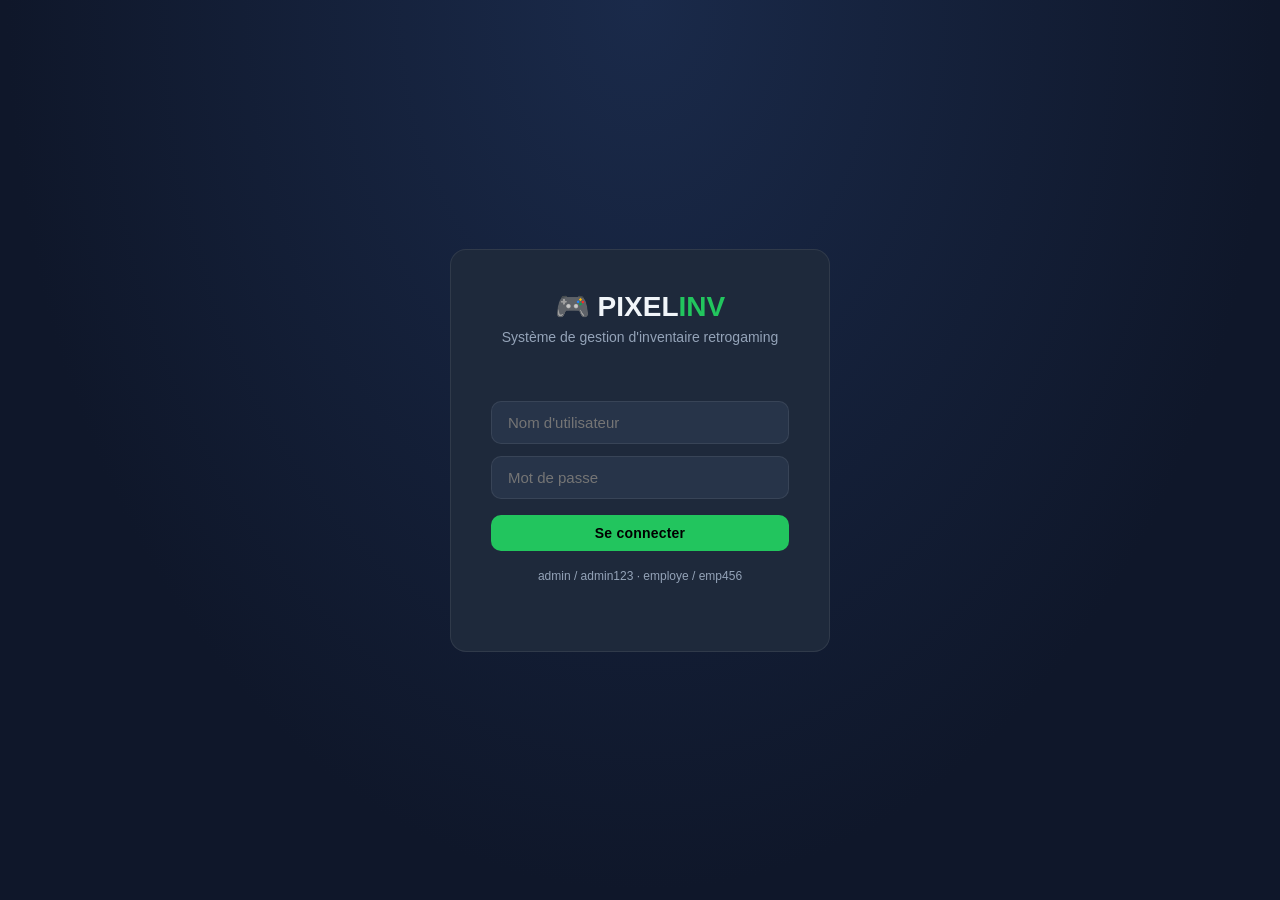
<file: index.html>
<!DOCTYPE html>
<html lang="fr">
<head>
<meta charset="UTF-8">
<meta name="viewport" content="width=device-width, initial-scale=1.0">
<title>Pixel Inventory Pro</title>
<style>
  :root {
    --bg: #0f172a; --surface: #1e293b; --surface2: #273449;
    --accent: #22c55e; --accent2: #3b82f6; --danger: #ef4444;
    --warn: #f59e0b; --text: #f1f5f9; --muted: #94a3b8;
    --border: rgba(255,255,255,0.08); --radius: 10px;
  }
  * { box-sizing: border-box; margin: 0; padding: 0; }
  body { font-family: 'Segoe UI', sans-serif; background: var(--bg); color: var(--text); min-height: 100vh; }
  .hidden { display: none !important; }

  /* ===== LOGIN ===== */
  #login-screen {
    min-height: 100vh; display: flex; align-items: center; justify-content: center;
    background: radial-gradient(ellipse at 50% 0%, #1a2a4a 0%, var(--bg) 70%);
  }
  .login-box {
    background: var(--surface); border: 1px solid var(--border);
    border-radius: 16px; padding: 40px; width: 380px; text-align: center;
  }
  .login-box h1 { font-size: 28px; margin-bottom: 6px; }
  .login-box p { color: var(--muted); font-size: 14px; margin-bottom: 28px; }
  .login-box input {
    width: 100%; padding: 12px 16px; border-radius: var(--radius);
    background: var(--surface2); border: 1px solid var(--border);
    color: var(--text); font-size: 15px; margin-bottom: 12px; outline: none;
    transition: border-color 0.2s;
  }
  .login-box input:focus { border-color: var(--accent2); }
  .login-error { color: var(--danger); font-size: 13px; margin-bottom: 10px; min-height: 18px; }

  /* ===== HEADER ===== */
  header {
    background: var(--surface); border-bottom: 1px solid var(--border);
    padding: 0 24px; position: sticky; top: 0; z-index: 100;
    display: flex; align-items: center; justify-content: space-between; height: 60px;
  }
  .logo { font-size: 20px; font-weight: 700; letter-spacing: -0.5px; }
  .logo span { color: var(--accent); }
  nav { display: flex; gap: 4px; }
  nav a {
    padding: 8px 14px; border-radius: 8px; font-size: 14px; font-weight: 500;
    color: var(--muted); text-decoration: none; cursor: pointer; transition: all 0.15s;
    border: none; background: none;
  }
  nav a:hover, nav a.active { color: var(--text); background: var(--surface2); }
  nav a.admin-link { color: var(--danger); }
  .header-right { display: flex; align-items: center; gap: 12px; }
  .user-chip {
    background: var(--surface2); border: 1px solid var(--border);
    border-radius: 20px; padding: 6px 14px; font-size: 13px; display: flex; align-items: center; gap: 8px;
  }
  .user-dot { width: 8px; height: 8px; border-radius: 50%; background: var(--accent); }

  /* ===== MAIN LAYOUT ===== */
  main { max-width: 1200px; margin: 0 auto; padding: 28px 24px; }
  section { display: none; }
  section.active { display: block; }

  /* ===== BUTTONS ===== */
  .btn {
    padding: 10px 20px; border-radius: var(--radius); font-size: 14px; font-weight: 600;
    cursor: pointer; border: none; transition: all 0.15s; letter-spacing: 0.2px;
  }
  .btn-primary { background: var(--accent); color: #000; }
  .btn-primary:hover { filter: brightness(1.1); }
  .btn-danger { background: var(--danger); color: #fff; }
  .btn-danger:hover { filter: brightness(1.1); }
  .btn-outline {
    background: transparent; color: var(--muted); border: 1px solid var(--border);
  }
  .btn-outline:hover { color: var(--text); border-color: var(--muted); }
  .btn-sm { padding: 6px 12px; font-size: 12px; }

  /* ===== CARDS / PANELS ===== */
  .panel {
    background: var(--surface); border: 1px solid var(--border);
    border-radius: 14px; padding: 24px; margin-bottom: 20px;
  }
  .panel h2 { font-size: 18px; font-weight: 600; margin-bottom: 20px; }

  /* ===== DASHBOARD ===== */
  .stats-grid { display: grid; grid-template-columns: repeat(auto-fit, minmax(180px, 1fr)); gap: 16px; margin-bottom: 24px; }
  .stat-card {
    background: var(--surface2); border-radius: 12px; padding: 20px;
    border: 1px solid var(--border); position: relative; overflow: hidden;
  }
  .stat-card::before {
    content: ''; position: absolute; top: 0; left: 0; right: 0; height: 3px;
  }
  .stat-card.green::before { background: var(--accent); }
  .stat-card.blue::before { background: var(--accent2); }
  .stat-card.amber::before { background: var(--warn); }
  .stat-card.red::before { background: var(--danger); }
  .stat-label { font-size: 12px; color: var(--muted); text-transform: uppercase; letter-spacing: 0.8px; margin-bottom: 8px; }
  .stat-value { font-size: 28px; font-weight: 700; }
  .stat-sub { font-size: 12px; color: var(--muted); margin-top: 4px; }

  /* ===== CONTROLS ===== */
  .controls-row { display: flex; gap: 12px; margin-bottom: 20px; flex-wrap: wrap; }
  .search-wrap { position: relative; flex: 1; min-width: 200px; }
  .search-wrap input {
    width: 100%; padding: 10px 16px 10px 40px;
    background: var(--surface); border: 1px solid var(--border);
    border-radius: var(--radius); color: var(--text); font-size: 14px; outline: none;
    transition: border-color 0.2s;
  }
  .search-wrap input:focus { border-color: var(--accent2); }
  .search-icon { position: absolute; left: 12px; top: 50%; transform: translateY(-50%); color: var(--muted); pointer-events: none; }
  select.filter-sel {
    padding: 10px 14px; background: var(--surface); border: 1px solid var(--border);
    border-radius: var(--radius); color: var(--text); font-size: 14px; cursor: pointer; outline: none;
  }

  /* ===== PRODUCT CARDS ===== */
  #product-container { display: grid; grid-template-columns: repeat(auto-fill, minmax(300px, 1fr)); gap: 16px; }
  .product-card {
    background: var(--surface); border: 1px solid var(--border);
    border-radius: 14px; overflow: hidden; transition: transform 0.15s, box-shadow 0.15s;
    display: flex; flex-direction: column;
  }
  .product-card:hover { transform: translateY(-2px); box-shadow: 0 8px 32px rgba(0,0,0,0.3); }
  .product-img {
    height: 140px; background: var(--surface2);
    display: flex; align-items: center; justify-content: center;
    font-size: 48px; position: relative;
  }
  .product-img img { width: 100%; height: 100%; object-fit: cover; }
  .badge-type {
    position: absolute; top: 10px; left: 10px;
    font-size: 11px; font-weight: 700; padding: 3px 10px; border-radius: 20px; text-transform: uppercase;
  }
  .badge-jeu { background: rgba(34,197,94,0.2); color: var(--accent); border: 1px solid rgba(34,197,94,0.3); }
  .badge-console { background: rgba(59,130,246,0.2); color: var(--accent2); border: 1px solid rgba(59,130,246,0.3); }
  .badge-accessoire { background: rgba(245,158,11,0.2); color: var(--warn); border: 1px solid rgba(245,158,11,0.3); }
  .badge-etat {
    position: absolute; top: 10px; right: 10px;
    font-size: 10px; font-weight: 600; padding: 2px 8px; border-radius: 20px;
  }
  .badge-neuf { background: rgba(34,197,94,0.15); color: #86efac; }
  .badge-occasion { background: rgba(245,158,11,0.15); color: #fcd34d; }
  .product-body { padding: 16px; flex: 1; }
  .product-name { font-size: 16px; font-weight: 600; margin-bottom: 4px; }
  .product-meta { font-size: 12px; color: var(--muted); margin-bottom: 12px; }
  .product-footer { display: flex; justify-content: space-between; align-items: center; padding: 12px 16px; border-top: 1px solid var(--border); gap: 8px; }
  .product-price { font-size: 20px; font-weight: 700; color: var(--accent); }
  .stock-info { display: flex; align-items: center; gap: 6px; font-size: 13px; }
  .stock-dot { width: 8px; height: 8px; border-radius: 50%; }
  .stock-ok { background: var(--accent); }
  .stock-low { background: var(--warn); }
  .stock-out { background: var(--danger); }
  .product-actions { display: flex; gap: 6px; }

  /* Stock inline edit */
  .qty-ctrl { display: flex; align-items: center; gap: 4px; }
  .qty-btn { width: 24px; height: 24px; border-radius: 6px; border: 1px solid var(--border); background: var(--surface2); color: var(--text); cursor: pointer; font-size: 16px; display: flex; align-items: center; justify-content: center; transition: all 0.1s; }
  .qty-btn:hover { background: var(--surface); border-color: var(--muted); }
  .qty-val { font-size: 14px; font-weight: 600; min-width: 28px; text-align: center; }

  /* Empty state */
  .empty-state { text-align: center; padding: 60px 20px; color: var(--muted); }
  .empty-state .icon { font-size: 56px; margin-bottom: 16px; }
  .empty-state p { font-size: 15px; }

  /* ===== FORM ===== */
  .form-grid { display: grid; grid-template-columns: 1fr 1fr; gap: 16px; }
  .form-group { display: flex; flex-direction: column; gap: 6px; }
  .form-group.full { grid-column: 1 / -1; }
  label { font-size: 13px; color: var(--muted); font-weight: 500; }
  .form-input {
    padding: 10px 14px; background: var(--surface2); border: 1px solid var(--border);
    border-radius: var(--radius); color: var(--text); font-size: 14px; outline: none; transition: border-color 0.2s;
  }
  .form-input:focus { border-color: var(--accent2); }
  select.form-input { cursor: pointer; }
  .ai-badge {
    display: inline-block; font-size: 10px; font-weight: 700; padding: 2px 8px;
    border-radius: 20px; background: rgba(59,130,246,0.2); color: var(--accent2); margin-left: 6px; vertical-align: middle;
  }
  .dynamic-fields { grid-column: 1 / -1; display: grid; grid-template-columns: 1fr 1fr; gap: 16px; }

  /* ===== ADMIN ===== */
  .admin-grid { display: grid; grid-template-columns: 1fr 1fr; gap: 24px; }
  .user-list-item {
    display: flex; align-items: center; justify-content: space-between;
    padding: 10px 14px; border-radius: var(--radius); background: var(--surface2);
    margin-bottom: 8px; border: 1px solid var(--border);
  }
  .user-role-chip {
    font-size: 11px; padding: 2px 10px; border-radius: 20px; font-weight: 600;
  }
  .role-admin { background: rgba(239,68,68,0.2); color: #fca5a5; }
  .role-employe { background: rgba(59,130,246,0.2); color: #93c5fd; }
  .audit-log {
    background: #060a13; border-radius: var(--radius); padding: 14px;
    font-family: monospace; font-size: 12px; color: #64748b;
    max-height: 220px; overflow-y: auto; border: 1px solid var(--border);
  }
  .audit-log .log-line { margin-bottom: 4px; }
  .audit-log .log-add { color: #4ade80; }
  .audit-log .log-del { color: #f87171; }
  .audit-log .log-edit { color: #60a5fa; }
  .audit-log .log-login { color: #a78bfa; }

  /* ===== MODAL ===== */
  .modal-overlay {
    position: fixed; inset: 0; background: rgba(0,0,0,0.7);
    display: flex; align-items: center; justify-content: center; z-index: 1000;
  }
  .modal {
    background: var(--surface); border: 1px solid var(--border);
    border-radius: 16px; padding: 28px; width: 480px; max-width: 95vw;
  }
  .modal h3 { margin-bottom: 20px; font-size: 18px; }

  /* ===== TOAST ===== */
  #toast-container { position: fixed; bottom: 24px; right: 24px; z-index: 9999; display: flex; flex-direction: column; gap: 10px; }
  .toast {
    padding: 12px 20px; border-radius: var(--radius); font-size: 14px; font-weight: 500;
    box-shadow: 0 4px 20px rgba(0,0,0,0.4); animation: slideIn 0.25s ease;
    min-width: 240px;
  }
  .toast-success { background: #166534; color: #bbf7d0; border: 1px solid #166534; }
  .toast-error { background: #7f1d1d; color: #fecaca; border: 1px solid #991b1b; }
  .toast-info { background: #1e3a5f; color: #bfdbfe; border: 1px solid #1d4ed8; }
  @keyframes slideIn { from { transform: translateX(120%); opacity: 0; } to { transform: translateX(0); opacity: 1; } }

  /* ===== MISC ===== */
  .currency-symbol { display: none; }
  .section-header { display: flex; align-items: center; justify-content: space-between; margin-bottom: 20px; }
  .section-header h2 { margin: 0; font-size: 18px; font-weight: 600; }
  .results-count { font-size: 13px; color: var(--muted); }
  @media (max-width: 640px) {
    .form-grid, .dynamic-fields, .admin-grid { grid-template-columns: 1fr; }
    header { padding: 0 14px; }
    .logo-text { display: none; }
    nav a { padding: 8px 10px; font-size: 13px; }
  }
</style>
</head>
<body>

<!-- ===== LOGIN ===== -->
<div id="login-screen">
  <div class="login-box">
    <h1>🎮 PIXEL<span style="color:var(--accent)">INV</span></h1>
    <p>Système de gestion d'inventaire retrogaming</p>
    <div class="login-error" id="login-error"></div>
    <input type="text" id="login-user" placeholder="Nom d'utilisateur" autocomplete="off">
    <input type="password" id="login-pass" placeholder="Mot de passe">
    <button class="btn btn-primary" style="width:100%; margin-top:4px;" onclick="doLogin()">Se connecter</button>
    <p style="font-size:12px; color:var(--muted); margin-top:18px;">admin / admin123 · employe / emp456</p>
  </div>
</div>

<!-- ===== APP ===== -->
<div id="app-screen" class="hidden">
  <header>
    <div class="logo">🎮 PIXEL<span>INV</span></div>
    <nav id="main-nav">
      <a onclick="showSection('dashboard')" class="active" data-section="dashboard">Dashboard</a>
      <a onclick="showSection('inventory')" data-section="inventory">Inventaire</a>
      <a onclick="showSection('add-product')" data-section="add-product">+ Produit</a>
      <a onclick="showSection('admin')" data-section="admin" class="admin-link hidden" id="nav-admin">Admin</a>
    </nav>
    <div class="header-right">
      <select id="currency-sel" onchange="setCurrency(this.value)" style="background:var(--surface2);border:1px solid var(--border);color:var(--text);padding:6px 10px;border-radius:8px;font-size:13px;cursor:pointer;outline:none;">
        <option value="EUR">€ EUR</option>
        <option value="USD">$ USD</option>
        <option value="FCFA">F CFA</option>
      </select>
      <div class="user-chip">
        <span class="user-dot"></span>
        <span id="user-display">—</span>
      </div>
      <button class="btn btn-outline btn-sm" onclick="doLogout()">Déconnexion</button>
    </div>
  </header>

  <main>
    <!-- ===== DASHBOARD ===== -->
    <section id="sec-dashboard" class="active">
      <div class="stats-grid">
        <div class="stat-card green">
          <div class="stat-label">Total produits</div>
          <div class="stat-value" id="s-total">0</div>
          <div class="stat-sub" id="s-sub">référence(s)</div>
        </div>
        <div class="stat-card blue">
          <div class="stat-label">Valeur marchande</div>
          <div class="stat-value" id="s-value">0</div>
          <div class="stat-sub" id="s-currency-label">EUR</div>
        </div>
        <div class="stat-card amber">
          <div class="stat-label">Stock faible (&lt;3)</div>
          <div class="stat-value" id="s-low">0</div>
          <div class="stat-sub">article(s) à réapprovisionner</div>
        </div>
        <div class="stat-card red">
          <div class="stat-label">Ruptures</div>
          <div class="stat-value" id="s-out">0</div>
          <div class="stat-sub">article(s) épuisé(s)</div>
        </div>
      </div>
      <div class="panel" style="display:grid;grid-template-columns:repeat(3,1fr);gap:16px;">
        <div>
          <div class="stat-label" style="margin-bottom:10px;">Jeux vidéo</div>
          <div id="d-jeux" style="font-size:22px;font-weight:700;color:var(--accent);">0</div>
        </div>
        <div>
          <div class="stat-label" style="margin-bottom:10px;">Consoles</div>
          <div id="d-consoles" style="font-size:22px;font-weight:700;color:var(--accent2);">0</div>
        </div>
        <div>
          <div class="stat-label" style="margin-bottom:10px;">Accessoires</div>
          <div id="d-acc" style="font-size:22px;font-weight:700;color:var(--warn);">0</div>
        </div>
      </div>
      <div class="panel">
        <div class="section-header">
          <h2>Alertes stock</h2>
        </div>
        <div id="alerts-container"></div>
      </div>
    </section>

    <!-- ===== INVENTORY ===== -->
    <section id="sec-inventory">
      <div class="controls-row">
        <div class="search-wrap">
          <span class="search-icon">🔍</span>
          <input type="text" id="search-bar" placeholder="Rechercher un produit..." oninput="renderProducts()">
        </div>
        <select class="filter-sel" id="filter-type" onchange="renderProducts()">
          <option value="all">Toutes catégories</option>
          <option value="jeu">Jeux vidéo</option>
          <option value="console">Consoles</option>
          <option value="accessoire">Accessoires</option>
        </select>
        <select class="filter-sel" id="filter-etat" onchange="renderProducts()">
          <option value="all">Tous états</option>
          <option value="Neuf">Neuf</option>
          <option value="Occasion">Occasion</option>
        </select>
        <select class="filter-sel" id="sort-by" onchange="renderProducts()">
          <option value="name">Trier : Nom</option>
          <option value="price-asc">Prix ↑</option>
          <option value="price-desc">Prix ↓</option>
          <option value="stock-asc">Stock ↑</option>
          <option value="stock-desc">Stock ↓</option>
        </select>
      </div>
      <div class="section-header">
        <h2>Inventaire</h2>
        <span class="results-count" id="results-count">0 article(s)</span>
      </div>
      <div id="product-container"></div>
    </section>

    <!-- ===== ADD PRODUCT ===== -->
    <section id="sec-add-product">
      <div class="panel">
        <h2>👾 Enregistrement produit <span class="ai-badge" id="ai-badge" style="display:none;">✨ IA Active</span></h2>
        <div class="form-grid" id="product-form-grid">
          <div class="form-group full">
            <label>Type d'entité *</label>
            <select id="new-type" class="form-input" onchange="toggleFields()">
              <option value="jeu">Jeu Vidéo</option>
              <option value="console">Console</option>
              <option value="accessoire">Accessoire</option>
            </select>
          </div>
          <div class="form-group full">
            <label>Nom du produit * <span class="ai-badge" id="ai-suggest-badge">✨ Tap pour auto-fill IA</span></label>
            <input type="text" id="new-nom" class="form-input" placeholder="Saisir le nom..." oninput="onNameInput(this.value)">
            <div id="ai-suggestions" style="display:none; margin-top:6px; display:flex; gap:8px; flex-wrap:wrap;"></div>
          </div>
          <div class="form-group">
            <label>Prix unitaire (€) *</label>
            <input type="number" id="new-prix" class="form-input" step="0.01" min="0" placeholder="0.00">
          </div>
          <div class="form-group">
            <label>Stock initial *</label>
            <input type="number" id="new-quantite" class="form-input" min="0" placeholder="0">
          </div>
          <div class="form-group full">
            <label>URL de l'image (optionnel)</label>
            <input type="text" id="new-image" class="form-input" placeholder="https://...">
          </div>

          <!-- CHAMPS JEU -->
          <div class="dynamic-fields" id="champs-jeu">
            <div class="form-group">
              <label>Plateforme *</label>
              <select id="plateforme-jeu" class="form-input">
                <option>PS5</option><option>PS4</option><option>Xbox Series</option>
                <option>Xbox One</option><option>Nintendo Switch</option><option>PC</option>
              </select>
            </div>
            <div class="form-group">
              <label>Genre *</label>
              <select id="genre-jeu" class="form-input">
                <option>Action/Aventure</option><option>RPG</option><option>Sport</option>
                <option>FPS/Tir</option><option>Combat</option><option>Simulation</option>
                <option>Stratégie</option><option>Plateforme</option>
              </select>
            </div>
            <div class="form-group">
              <label>État *</label>
              <select id="etat-jeu" class="form-input">
                <option>Neuf</option><option>Occasion</option>
              </select>
            </div>
            <div class="form-group">
              <label>Éditeur (optionnel)</label>
              <input type="text" id="editeur-jeu" class="form-input" placeholder="ex: Ubisoft, EA...">
            </div>
          </div>

          <!-- CHAMPS CONSOLE -->
          <div class="dynamic-fields hidden" id="champs-console">
            <div class="form-group">
              <label>Constructeur *</label>
              <select id="constructeur-console" class="form-input">
                <option>Sony</option><option>Microsoft</option><option>Nintendo</option><option>Sega</option>
              </select>
            </div>
            <div class="form-group">
              <label>Modèle *</label>
              <select id="version-console" class="form-input">
                <option>Standard</option><option>Slim</option><option>Pro</option>
                <option>OLED</option><option>Lite</option><option>Digital Edition</option>
              </select>
            </div>
            <div class="form-group">
              <label>Couleur *</label>
              <input type="text" id="couleur-console" class="form-input" placeholder="ex: Blanc, Noir...">
            </div>
            <div class="form-group">
              <label>État *</label>
              <select id="etat-console" class="form-input">
                <option>Neuf</option><option>Occasion</option>
              </select>
            </div>
          </div>

          <!-- CHAMPS ACCESSOIRE -->
          <div class="dynamic-fields hidden" id="champs-accessoire">
            <div class="form-group">
              <label>Type d'accessoire *</label>
              <input type="text" id="type-accessoire" class="form-input" placeholder="ex: Manette, Casque...">
            </div>
            <div class="form-group">
              <label>Couleur *</label>
              <input type="text" id="couleur-accessoire" class="form-input" placeholder="ex: Carbon Black...">
            </div>
            <div class="form-group">
              <label>Compatibilité *</label>
              <input type="text" id="compat-accessoire" class="form-input" placeholder="ex: PS5, Multi...">
            </div>
            <div class="form-group">
              <label>État *</label>
              <select id="etat-accessoire" class="form-input">
                <option>Neuf</option><option>Occasion</option>
              </select>
            </div>
          </div>

          <div class="form-group full" style="margin-top:8px;">
            <button class="btn btn-primary" style="width:100%;padding:14px;" onclick="addProduct()">✅ Ajouter à la base de données</button>
          </div>
        </div>
      </div>
    </section>

    <!-- ===== ADMIN ===== -->
    <section id="sec-admin">
      <div class="panel">
        <h2 style="color:var(--danger);">🛡️ Panneau d'administration</h2>
        <div class="admin-grid">
          <div>
            <h3 style="font-size:15px;margin-bottom:14px;color:var(--muted);">Créer un compte employé</h3>
            <div style="display:flex;flex-direction:column;gap:10px;">
              <input type="text" id="new-emp-name" class="form-input" placeholder="Nom d'utilisateur">
              <input type="password" id="new-emp-pass" class="form-input" placeholder="Mot de passe">
              <select id="new-emp-role" class="form-input">
                <option value="employe">Employé (CRUD de base)</option>
                <option value="admin">Administrateur (accès total)</option>
              </select>
              <button class="btn btn-primary" onclick="addUser()">Créer le compte</button>
            </div>
          </div>
          <div>
            <h3 style="font-size:15px;margin-bottom:14px;color:var(--muted);">Utilisateurs actifs</h3>
            <div id="user-list"></div>
          </div>
        </div>
      </div>
      <div class="panel">
        <h3 style="font-size:15px;margin-bottom:14px;">Journal d'audit</h3>
        <div class="audit-log" id="audit-log"></div>
      </div>
    </section>
  </main>
</div>

<!-- MODAL EDIT -->
<div class="modal-overlay hidden" id="edit-modal">
  <div class="modal">
    <h3>✏️ Modifier le produit</h3>
    <div style="display:flex;flex-direction:column;gap:12px;">
      <div class="form-group">
        <label>Nom</label>
        <input type="text" id="edit-nom" class="form-input">
      </div>
      <div style="display:grid;grid-template-columns:1fr 1fr;gap:12px;">
        <div class="form-group">
          <label>Prix (€)</label>
          <input type="number" id="edit-prix" class="form-input" step="0.01">
        </div>
        <div class="form-group">
          <label>Stock</label>
          <input type="number" id="edit-qty" class="form-input">
        </div>
      </div>
      <div style="display:flex;gap:10px;margin-top:8px;">
        <button class="btn btn-primary" style="flex:1;" onclick="saveEdit()">Enregistrer</button>
        <button class="btn btn-outline" style="flex:1;" onclick="closeModal()">Annuler</button>
      </div>
    </div>
  </div>
</div>

<!-- TOAST -->
<div id="toast-container"></div>

<script>
// ===== STATE =====
const USERS_KEY = 'pi_users';
const PRODUCTS_KEY = 'pi_products';
const AUDIT_KEY = 'pi_audit';

let currentUser = null;
let currency = 'EUR';
let editingId = null;

const CURRENCY_RATES = { EUR: 1, USD: 1.08, FCFA: 655 };
const CURRENCY_SYMBOLS = { EUR: '€', USD: '$', FCFA: 'F' };

// Init default users
function getUsers() {
  let u = JSON.parse(localStorage.getItem(USERS_KEY) || 'null');
  if (!u) {
    u = [
      { name: 'admin', pass: 'admin123', role: 'admin' },
      { name: 'employe', pass: 'emp456', role: 'employe' }
    ];
    localStorage.setItem(USERS_KEY, JSON.stringify(u));
  }
  return u;
}

function getProducts() { return JSON.parse(localStorage.getItem(PRODUCTS_KEY) || '[]'); }
function saveProducts(p) { localStorage.setItem(PRODUCTS_KEY, JSON.stringify(p)); }
function getAudit() { return JSON.parse(localStorage.getItem(AUDIT_KEY) || '[]'); }
function saveAudit(a) { localStorage.setItem(AUDIT_KEY, JSON.stringify(a)); }

function logAudit(action, detail) {
  const a = getAudit();
  a.unshift({ ts: new Date().toLocaleString('fr-FR'), user: currentUser?.name, action, detail });
  if (a.length > 100) a.pop();
  saveAudit(a);
}

// ===== AUTH =====
function doLogin() {
  const u = document.getElementById('login-user').value.trim();
  const p = document.getElementById('login-pass').value;
  const users = getUsers();
  const found = users.find(x => x.name === u && x.pass === p);
  if (!found) {
    document.getElementById('login-error').textContent = '❌ Identifiants incorrects.';
    return;
  }
  currentUser = found;
  document.getElementById('login-screen').classList.add('hidden');
  document.getElementById('app-screen').classList.remove('hidden');
  document.getElementById('user-display').textContent = found.name + ' · ' + found.role;
  if (found.role === 'admin') document.getElementById('nav-admin').classList.remove('hidden');
  logAudit('LOGIN', 'Connexion réussie');
  updateDashboard();
  showSection('dashboard');
  toast('Bienvenue, ' + found.name + ' !', 'success');
}

document.getElementById('login-pass').addEventListener('keydown', e => { if (e.key === 'Enter') doLogin(); });
document.getElementById('login-user').addEventListener('keydown', e => { if (e.key === 'Enter') doLogin(); });

function doLogout() {
  logAudit('LOGOUT', 'Déconnexion');
  currentUser = null;
  document.getElementById('app-screen').classList.add('hidden');
  document.getElementById('login-screen').classList.remove('hidden');
  document.getElementById('login-user').value = '';
  document.getElementById('login-pass').value = '';
  document.getElementById('login-error').textContent = '';
  document.getElementById('nav-admin').classList.add('hidden');
}

// ===== NAVIGATION =====
function showSection(name) {
  document.querySelectorAll('main section').forEach(s => s.classList.remove('active'));
  document.getElementById('sec-' + name).classList.add('active');
  document.querySelectorAll('nav a').forEach(a => {
    a.classList.toggle('active', a.dataset.section === name);
  });
  if (name === 'inventory') renderProducts();
  if (name === 'dashboard') updateDashboard();
  if (name === 'admin') renderAdmin();
}

// ===== CURRENCY =====
function setCurrency(c) {
  currency = c;
  document.getElementById('s-currency-label').textContent = c;
  updateDashboard();
  renderProducts();
}

function fmt(eur) {
  const v = (eur * CURRENCY_RATES[currency]).toFixed(2);
  return CURRENCY_SYMBOLS[currency] + ' ' + parseFloat(v).toLocaleString('fr-FR', { minimumFractionDigits: 2 });
}

// ===== DASHBOARD =====
function updateDashboard() {
  const p = getProducts();
  const total = p.reduce((s, x) => s + x.prix * x.quantite, 0);
  const low = p.filter(x => x.quantite > 0 && x.quantite < 3).length;
  const out = p.filter(x => x.quantite === 0).length;

  document.getElementById('s-total').textContent = p.length;
  document.getElementById('s-value').textContent = fmt(total);
  document.getElementById('s-low').textContent = low;
  document.getElementById('s-out').textContent = out;
  document.getElementById('d-jeux').textContent = p.filter(x => x.type === 'jeu').length;
  document.getElementById('d-consoles').textContent = p.filter(x => x.type === 'console').length;
  document.getElementById('d-acc').textContent = p.filter(x => x.type === 'accessoire').length;

  const alerts = [...p.filter(x => x.quantite === 0), ...p.filter(x => x.quantite > 0 && x.quantite < 3)];
  const ac = document.getElementById('alerts-container');
  if (alerts.length === 0) {
    ac.innerHTML = '<p style="color:var(--muted);font-size:14px;">✅ Aucune alerte de stock.</p>';
  } else {
    ac.innerHTML = alerts.map(x => `
      <div style="display:flex;align-items:center;justify-content:space-between;padding:10px 14px;border-radius:8px;background:var(--surface2);margin-bottom:8px;border-left:3px solid ${x.quantite===0?'var(--danger)':'var(--warn)'};">
        <span style="font-size:14px;">${x.nom}</span>
        <span style="font-size:13px;font-weight:600;color:${x.quantite===0?'var(--danger)':'var(--warn)'};">${x.quantite===0?'RUPTURE':'Stock: '+x.quantite}</span>
      </div>`).join('');
  }
}

// ===== ADD PRODUCT =====
function toggleFields() {
  const t = document.getElementById('new-type').value;
  document.getElementById('champs-jeu').classList.toggle('hidden', t !== 'jeu');
  document.getElementById('champs-console').classList.toggle('hidden', t !== 'console');
  document.getElementById('champs-accessoire').classList.toggle('hidden', t !== 'accessoire');
}

let nameTimer = null;
function onNameInput(val) {
  if (!val || val.length < 3) return;
  // Quick suggestions from existing products (prefix match)
  const p = getProducts();
  const sug = p.filter(x => x.nom.toLowerCase().startsWith(val.toLowerCase()) && x.nom !== val).slice(0, 3);
  const box = document.getElementById('ai-suggestions');
  if (sug.length > 0) {
    box.style.display = 'flex';
    box.innerHTML = sug.map(s =>
      `<button onclick="document.getElementById('new-nom').value='${s.nom}'; document.getElementById('ai-suggestions').style.display='none';"
        style="padding:4px 12px;border-radius:20px;background:var(--surface2);border:1px solid var(--border);color:var(--muted);font-size:12px;cursor:pointer;">${s.nom}</button>`
    ).join('');
  } else {
    box.style.display = 'none';
  }
}

function addProduct() {
  const nom = document.getElementById('new-nom').value.trim();
  const prix = parseFloat(document.getElementById('new-prix').value);
  const quantite = parseInt(document.getElementById('new-quantite').value);
  const type = document.getElementById('new-type').value;
  const image = document.getElementById('new-image').value.trim();

  if (!nom || isNaN(prix) || isNaN(quantite)) { toast('Veuillez remplir tous les champs obligatoires.', 'error'); return; }
  if (prix < 0 || quantite < 0) { toast('Les valeurs ne peuvent pas être négatives.', 'error'); return; }

  let extra = {};
  if (type === 'jeu') {
    extra = {
      plateforme: document.getElementById('plateforme-jeu').value,
      genre: document.getElementById('genre-jeu').value,
      etat: document.getElementById('etat-jeu').value,
      editeur: document.getElementById('editeur-jeu').value.trim()
    };
  } else if (type === 'console') {
    extra = {
      constructeur: document.getElementById('constructeur-console').value,
      version: document.getElementById('version-console').value,
      couleur: document.getElementById('couleur-console').value.trim(),
      etat: document.getElementById('etat-console').value
    };
  } else {
    extra = {
      typeAcc: document.getElementById('type-accessoire').value.trim(),
      couleur: document.getElementById('couleur-accessoire').value.trim(),
      compat: document.getElementById('compat-accessoire').value.trim(),
      etat: document.getElementById('etat-accessoire').value
    };
  }

  const product = { id: Date.now(), nom, prix, quantite, type, image, ...extra };
  const products = getProducts();
  products.push(product);
  saveProducts(products);
  logAudit('ADD', nom + ' · ' + fmt(prix));
  toast('Produit "' + nom + '" ajouté !', 'success');

  // Reset form
  document.getElementById('new-nom').value = '';
  document.getElementById('new-prix').value = '';
  document.getElementById('new-quantite').value = '';
  document.getElementById('new-image').value = '';
  document.getElementById('ai-suggestions').style.display = 'none';
  updateDashboard();
}

// ===== RENDER PRODUCTS =====
function renderProducts() {
  const q = (document.getElementById('search-bar')?.value || '').toLowerCase();
  const ft = document.getElementById('filter-type')?.value || 'all';
  const fe = document.getElementById('filter-etat')?.value || 'all';
  const sort = document.getElementById('sort-by')?.value || 'name';

  let p = getProducts();
  if (q) p = p.filter(x => x.nom.toLowerCase().includes(q) || (x.plateforme||'').toLowerCase().includes(q));
  if (ft !== 'all') p = p.filter(x => x.type === ft);
  if (fe !== 'all') p = p.filter(x => x.etat === fe);

  if (sort === 'name') p.sort((a,b) => a.nom.localeCompare(b.nom));
  else if (sort === 'price-asc') p.sort((a,b) => a.prix - b.prix);
  else if (sort === 'price-desc') p.sort((a,b) => b.prix - a.prix);
  else if (sort === 'stock-asc') p.sort((a,b) => a.quantite - b.quantite);
  else if (sort === 'stock-desc') p.sort((a,b) => b.quantite - a.quantite);

  const cnt = document.getElementById('results-count');
  if (cnt) cnt.textContent = p.length + ' article(s)';

  const container = document.getElementById('product-container');
  if (!container) return;

  if (p.length === 0) {
    container.innerHTML = `<div class="empty-state" style="grid-column:1/-1;">
      <div class="icon">📦</div>
      <p>Aucun produit trouvé.</p>
    </div>`;
    return;
  }

  container.innerHTML = p.map(item => {
    const stockClass = item.quantite === 0 ? 'stock-out' : item.quantite < 3 ? 'stock-low' : 'stock-ok';
    const stockLabel = item.quantite === 0 ? 'Rupture' : item.quantite < 3 ? 'Stock faible' : 'En stock';
    const imgContent = item.image
      ? `<img src="${item.image}" onerror="this.parentElement.innerHTML='${typeEmoji(item.type)}';">`
      : typeEmoji(item.type);
    const badgeType = `<span class="badge-type badge-${item.type}">${item.type}</span>`;
    const badgeEtat = item.etat ? `<span class="badge-etat badge-${(item.etat||'Neuf').toLowerCase()}">${item.etat}</span>` : '';
    const meta = buildMeta(item);
    const canEdit = currentUser?.role === 'admin';

    return `
    <div class="product-card">
      <div class="product-img">${imgContent}${badgeType}${badgeEtat}</div>
      <div class="product-body">
        <div class="product-name">${item.nom}</div>
        <div class="product-meta">${meta}</div>
      </div>
      <div class="product-footer">
        <div class="product-price">${fmt(item.prix)}</div>
        <div style="display:flex;align-items:center;gap:10px;">
          <div class="qty-ctrl">
            <button class="qty-btn" onclick="changeQty(${item.id}, -1)">−</button>
            <span class="qty-val">${item.quantite}</span>
            <button class="qty-btn" onclick="changeQty(${item.id}, 1)">+</button>
          </div>
          <div class="stock-info"><span class="stock-dot ${stockClass}"></span><span style="font-size:12px;color:var(--muted);">${stockLabel}</span></div>
        </div>
        <div class="product-actions">
          ${canEdit ? `<button class="btn btn-outline btn-sm" onclick="openEdit(${item.id})">✏️</button>` : ''}
          <button class="btn btn-danger btn-sm" onclick="deleteProduct(${item.id})">🗑️</button>
        </div>
      </div>
    </div>`;
  }).join('');
}

function typeEmoji(t) {
  return t === 'jeu' ? '🎮' : t === 'console' ? '🕹️' : '🎧';
}

function buildMeta(item) {
  if (item.type === 'jeu') return [item.plateforme, item.genre, item.editeur].filter(Boolean).join(' · ');
  if (item.type === 'console') return [item.constructeur, item.version, item.couleur].filter(Boolean).join(' · ');
  return [item.typeAcc, item.compat, item.couleur].filter(Boolean).join(' · ');
}

function changeQty(id, delta) {
  const p = getProducts();
  const idx = p.findIndex(x => x.id === id);
  if (idx === -1) return;
  p[idx].quantite = Math.max(0, p[idx].quantite + delta);
  saveProducts(p);
  logAudit('STOCK', p[idx].nom + ' → ' + p[idx].quantite);
  renderProducts();
  updateDashboard();
}

function deleteProduct(id) {
  if (!confirm('Supprimer ce produit ?')) return;
  const p = getProducts();
  const item = p.find(x => x.id === id);
  const updated = p.filter(x => x.id !== id);
  saveProducts(updated);
  logAudit('DELETE', item?.nom || id);
  renderProducts();
  updateDashboard();
  toast('Produit supprimé.', 'info');
}

// ===== EDIT MODAL =====
function openEdit(id) {
  editingId = id;
  const p = getProducts().find(x => x.id === id);
  if (!p) return;
  document.getElementById('edit-nom').value = p.nom;
  document.getElementById('edit-prix').value = p.prix;
  document.getElementById('edit-qty').value = p.quantite;
  document.getElementById('edit-modal').classList.remove('hidden');
}

function saveEdit() {
  const p = getProducts();
  const idx = p.findIndex(x => x.id === editingId);
  if (idx === -1) return;
  p[idx].nom = document.getElementById('edit-nom').value.trim() || p[idx].nom;
  p[idx].prix = parseFloat(document.getElementById('edit-prix').value) || p[idx].prix;
  p[idx].quantite = parseInt(document.getElementById('edit-qty').value) || 0;
  saveProducts(p);
  logAudit('EDIT', p[idx].nom);
  closeModal();
  renderProducts();
  updateDashboard();
  toast('Produit modifié.', 'success');
}

function closeModal() {
  document.getElementById('edit-modal').classList.add('hidden');
  editingId = null;
}

// ===== ADMIN =====
function addUser() {
  const name = document.getElementById('new-emp-name').value.trim();
  const pass = document.getElementById('new-emp-pass').value;
  const role = document.getElementById('new-emp-role').value;
  if (!name || !pass) { toast('Nom et mot de passe requis.', 'error'); return; }
  const users = getUsers();
  if (users.find(u => u.name === name)) { toast('Ce nom existe déjà.', 'error'); return; }
  users.push({ name, pass, role });
  localStorage.setItem(USERS_KEY, JSON.stringify(users));
  logAudit('USER_ADD', name + ' (' + role + ')');
  toast('Compte "' + name + '" créé.', 'success');
  document.getElementById('new-emp-name').value = '';
  document.getElementById('new-emp-pass').value = '';
  renderAdmin();
}

function deleteUser(name) {
  if (name === 'admin') { toast('Impossible de supprimer l\'admin par défaut.', 'error'); return; }
  if (!confirm('Supprimer l\'utilisateur "' + name + '" ?')) return;
  let users = getUsers().filter(u => u.name !== name);
  localStorage.setItem(USERS_KEY, JSON.stringify(users));
  logAudit('USER_DEL', name);
  renderAdmin();
  toast('Utilisateur supprimé.', 'info');
}

function renderAdmin() {
  const users = getUsers();
  const ul = document.getElementById('user-list');
  ul.innerHTML = users.map(u => `
    <div class="user-list-item">
      <span style="font-size:14px;font-weight:500;">${u.name}</span>
      <div style="display:flex;align-items:center;gap:8px;">
        <span class="user-role-chip role-${u.role}">${u.role}</span>
        ${u.name !== 'admin' ? `<button class="btn btn-danger btn-sm" onclick="deleteUser('${u.name}')">×</button>` : ''}
      </div>
    </div>`).join('');

  const audit = getAudit();
  const al = document.getElementById('audit-log');
  if (audit.length === 0) {
    al.innerHTML = '<span style="color:var(--muted)">Aucune entrée.</span>';
  } else {
    al.innerHTML = audit.map(e => {
      const cls = e.action === 'ADD' ? 'log-add' : e.action === 'DELETE' ? 'log-del' : e.action.startsWith('LOGIN') ? 'log-login' : 'log-edit';
      return `<div class="log-line ${cls}">[${e.ts}] <strong>${e.user}</strong> · ${e.action} · ${e.detail}</div>`;
    }).join('');
  }
}

// ===== TOAST =====
function toast(msg, type = 'info') {
  const tc = document.getElementById('toast-container');
  const el = document.createElement('div');
  el.className = `toast toast-${type}`;
  el.textContent = msg;
  tc.appendChild(el);
  setTimeout(() => el.remove(), 3500);
}

// ===== INIT =====
getUsers();
</script>
</body>
</html>
</file>
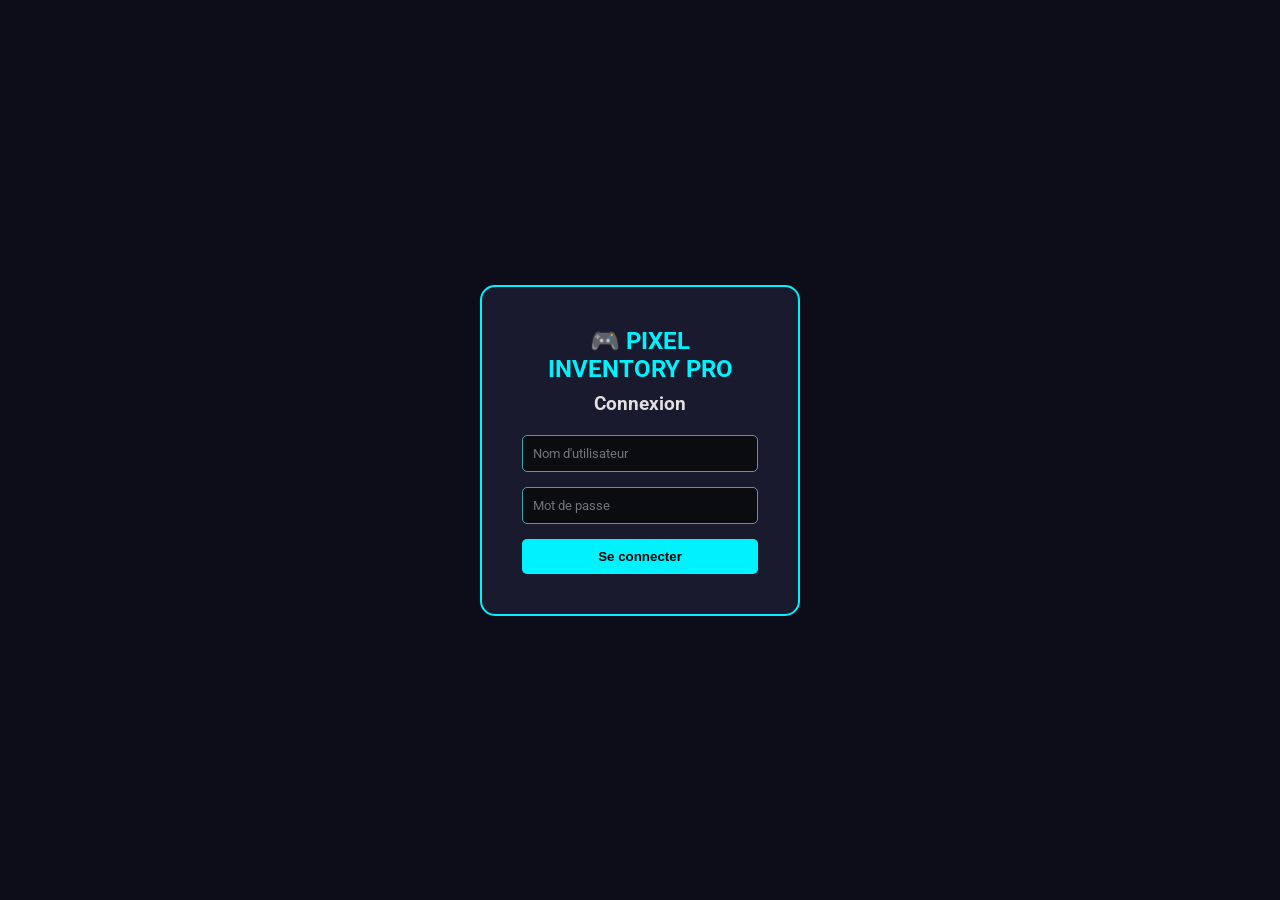
<file: data/index.html>
<!DOCTYPE html>
<html lang="fr">
<head>
    <meta charset="UTF-8">
    <meta name="viewport" content="width=device-width, initial-scale=1.0">
    <title>Pixel Inventory Pro - Gestion d'Entreprise</title>
    <style>
        @import url('https://fonts.googleapis.com/css2?family=Orbitron:wght@400;700&family=Roboto:wght@300;400;700&display=swap');

        * {
            margin: 0;
            padding: 0;
            box-sizing: border-box;
        }

        :root {
            --bg-color: #0d0d1a;
            --card-bg: #1a1a2e;
            --text-color: #e0e0e0;
            --color-jeu: #00f2ff;
            --color-console: #b000ff;
            --color-accessoire: #39ff14;
            --accent-warning: #ffaa00;
            --danger-color: #ff003c;
            --success-color: #00cc66;
            --modal-overlay: rgba(0, 0, 0, 0.8);
        }

        body {
            background-color: var(--bg-color);
            color: var(--text-color);
            font-family: 'Roboto', sans-serif;
            margin: 0;
            padding: 20px;
        }

        /* Login */
        .login-container {
            position: fixed;
            top: 0;
            left: 0;
            width: 100%;
            height: 100%;
            background: var(--bg-color);
            display: flex;
            justify-content: center;
            align-items: center;
            z-index: 2000;
        }
        .login-card {
            background: var(--card-bg);
            border: 2px solid var(--color-jeu);
            border-radius: 15px;
            padding: 40px;
            width: 320px;
            text-align: center;
        }
        .login-card h2 {
            color: var(--color-jeu);
            margin-bottom: 10px;
        }
        .login-card h3 {
            margin-bottom: 20px;
        }
        .login-card input {
            width: 100%;
            margin-bottom: 15px;
            background: #0b0c10;
            border: 1px solid #45a29e;
            color: white;
            padding: 10px;
            border-radius: 5px;
        }
        .login-card button {
            width: 100%;
            background: var(--color-jeu);
            color: black;
            font-weight: bold;
            border: none;
            padding: 10px;
            border-radius: 5px;
            cursor: pointer;
        }
        .error-message {
            color: var(--danger-color);
            margin-top: 10px;
        }
        .user-info {
            display: flex;
            align-items: center;
            justify-content: flex-end;
            gap: 15px;
            margin-bottom: 10px;
        }

        /* Header */
        header {
            text-align: center;
            border-bottom: 2px solid var(--color-jeu);
            padding-bottom: 10px;
            margin-bottom: 20px;
        }
        h1 {
            font-family: 'Orbitron', sans-serif;
            color: var(--color-jeu);
            text-shadow: 0 0 10px rgba(0, 242, 255, 0.5);
            margin-bottom: 5px;
        }
        nav ul {
            list-style: none;
            padding: 0;
        }
        nav ul li {
            display: inline;
            margin: 0 15px;
        }
        nav a {
            color: var(--color-jeu);
            text-decoration: none;
            font-weight: bold;
        }
        nav a:hover {
            text-shadow: 0 0 8px var(--color-jeu);
        }

        /* Panels */
        .panel {
            background: var(--card-bg);
            padding: 20px;
            border-radius: 10px;
            margin-bottom: 20px;
            border: 1px solid #303050;
        }
        .stats-panel {
            display: flex;
            justify-content: space-around;
            flex-wrap: wrap;
            gap: 20px;
        }
        .stat-card {
            text-align: center;
            flex: 1;
            min-width: 150px;
            padding: 15px;
            background: rgba(0, 0, 0, 0.3);
            border-radius: 8px;
            border-left: 3px solid var(--color-jeu);
        }
        .stat-card h3 {
            font-size: 0.9rem;
            color: #8a8a9d;
            margin-bottom: 8px;
        }
        .stat-card .stat-value {
            font-size: 1.8rem;
            font-weight: bold;
            font-family: 'Orbitron', monospace;
            color: var(--color-jeu);
        }
        .filter-panel {
            display: flex;
            flex-wrap: wrap;
            gap: 15px;
            align-items: flex-end;
        }
        .filter-group {
            flex: 1;
            min-width: 150px;
        }
        .filter-group label {
            display: block;
            margin-bottom: 5px;
            font-size: 0.8rem;
            color: #8a8a9d;
        }
        .action-buttons {
            display: flex;
            gap: 10px;
            margin-top: 10px;
        }
        .btn-action {
            background: #2a2a40;
            border: 1px solid var(--color-jeu);
            color: var(--color-jeu);
            padding: 8px 15px;
            border-radius: 5px;
            cursor: pointer;
            font-weight: bold;
            transition: all 0.2s;
        }
        .btn-action:hover {
            background: var(--color-jeu);
            color: black;
            box-shadow: 0 0 10px var(--color-jeu);
        }
        .form-panel {
            flex-direction: column;
            align-items: stretch;
            max-width: 900px;
            margin: 0 auto;
        }
        .form-group-row {
            display: flex;
            gap: 15px;
            flex-wrap: wrap;
        }
        .form-group-row .form-group {
            flex: 1;
        }
        .form-group {
            margin-bottom: 15px;
            display: flex;
            flex-direction: column;
        }
        label {
            margin-bottom: 5px;
            font-weight: bold;
            font-size: 0.9em;
            color: #8a8a9d;
        }
        input, select, textarea {
            background: #0b0c10;
            border: 1px solid #45a29e;
            color: white;
            padding: 10px;
            border-radius: 5px;
            font-family: 'Roboto', sans-serif;
        }
        input:focus, select:focus {
            outline: none;
            border-color: var(--color-jeu);
        }

        /* Grille produits */
        #product-container {
            display: grid;
            grid-template-columns: repeat(auto-fill, minmax(320px, 1fr));
            gap: 20px;
            margin-top: 20px;
        }
        .product-card {
            background: var(--card-bg);
            border: 2px solid #333;
            border-radius: 8px;
            padding: 15px;
            display: flex;
            flex-direction: column;
            transition: transform 0.2s, box-shadow 0.2s;
        }
        .product-card:hover {
            transform: translateY(-5px);
            box-shadow: 0 10px 20px rgba(0,0,0,0.3);
        }
        .product-img {
            width: 100%;
            height: 160px;
            object-fit: cover;
            border-radius: 5px;
            margin-bottom: 10px;
            background-color: #0b0c10;
        }
        .card-jeu { border-color: var(--color-jeu); }
        .card-console { border-color: var(--color-console); }
        .card-accessoire { border-color: var(--color-accessoire); }
        .product-card h3 {
            margin: 0 0 10px 0;
            font-size: 1.2em;
        }
        .card-jeu h3 { color: var(--color-jeu); }
        .card-console h3 { color: var(--color-console); }
        .card-accessoire h3 { color: var(--color-accessoire); }
        .meta-info {
            font-size: 0.85em;
            color: #a0a0b0;
            margin: 3px 0;
        }
        .meta-info strong { color: #fff; }
        .price {
            font-weight: bold;
            font-size: 1.3em;
            color: var(--accent-warning);
            margin: 10px 0;
        }
        .stock-controls {
            display: flex;
            align-items: center;
            gap: 10px;
            background: #0b0c10;
            padding: 10px;
            border-radius: 5px;
            margin-top: auto;
        }
        .stock-btn {
            background: #303050;
            color: white;
            border: none;
            padding: 5px 12px;
            border-radius: 3px;
            cursor: pointer;
            font-weight: bold;
            font-size: 1.1rem;
        }
        .stock-btn:hover {
            background: var(--accent-warning);
            color: black;
        }
        .stock-display {
            flex-grow: 1;
            text-align: center;
            font-weight: bold;
            font-size: 1.2em;
        }
        .card-actions {
            display: flex;
            gap: 10px;
            margin-top: 10px;
        }
        .btn-edit {
            background: #2a5f8a;
            color: white;
            border: none;
            padding: 8px;
            border-radius: 5px;
            cursor: pointer;
            flex: 1;
            font-weight: bold;
        }
        .btn-edit:hover { background: #3a7faa; }
        .btn-delete {
            background: var(--danger-color);
            color: white;
            border: none;
            padding: 8px;
            border-radius: 5px;
            cursor: pointer;
            flex: 1;
            font-weight: bold;
        }
        .btn-delete:hover { opacity: 0.8; }
        .btn-submit {
            background: var(--color-jeu);
            color: black;
            font-weight: bold;
            font-size: 1.1em;
            border: none;
            padding: 15px;
            border-radius: 5px;
            cursor: pointer;
            margin-top: 10px;
        }
        .btn-submit:hover { box-shadow: 0 0 15px var(--color-jeu); }

        /* Modal */
        .modal {
            display: none;
            position: fixed;
            top: 0;
            left: 0;
            width: 100%;
            height: 100%;
            background: var(--modal-overlay);
            z-index: 1000;
            justify-content: center;
            align-items: center;
        }
        .modal-content {
            background: var(--card-bg);
            border: 2px solid var(--color-jeu);
            border-radius: 10px;
            padding: 25px;
            width: 90%;
            max-width: 700px;
            max-height: 85vh;
            overflow-y: auto;
        }
        .modal-header {
            display: flex;
            justify-content: space-between;
            align-items: center;
            margin-bottom: 20px;
            border-bottom: 1px solid var(--color-jeu);
            padding-bottom: 10px;
        }
        .close-modal {
            font-size: 28px;
            cursor: pointer;
            color: var(--danger-color);
        }

        /* Table utilisateurs */
        #users-table {
            width: 100%;
            border-collapse: collapse;
            margin-top: 15px;
        }
        #users-table th, #users-table td {
            border: 1px solid #303050;
            padding: 8px;
            text-align: left;
        }
        #users-table th {
            background: #0b0c10;
        }
        .delete-user-btn {
            background: var(--danger-color);
            color: white;
            border: none;
            padding: 4px 10px;
            border-radius: 3px;
            cursor: pointer;
        }

        /* Utilitaires */
        .hidden { display: none !important; }
        .ai-badge {
            color: var(--accent-warning);
            font-size: 0.8em;
            margin-left: 10px;
            transition: color 0.3s;
        }
        .success-toast {
            position: fixed;
            bottom: 20px;
            right: 20px;
            background: var(--success-color);
            color: black;
            padding: 12px 20px;
            border-radius: 8px;
            font-weight: bold;
            z-index: 1100;
            animation: fadeOut 3s forwards;
        }
        @keyframes fadeOut {
            0% { opacity: 1; transform: translateY(0); }
            70% { opacity: 1; }
            100% { opacity: 0; visibility: hidden; }
        }
        @media (max-width: 768px) {
            body { padding: 10px; }
            .filter-group { min-width: 100%; }
            .form-group-row { flex-direction: column; }
        }
    </style>
</head>
<body>
    <!-- Écran de connexion -->
    <div id="login-container" class="login-container">
        <div class="login-card">
            <h2>🎮 PIXEL INVENTORY PRO</h2>
            <h3>Connexion</h3>
            <input type="text" id="login-username" placeholder="Nom d'utilisateur" autocomplete="off">
            <input type="password" id="login-password" placeholder="Mot de passe">
            <button id="login-btn">Se connecter</button>
            <p id="login-error" class="error-message hidden"></p>
        </div>
    </div>

    <!-- Interface principale -->
    <div id="app-container" class="hidden">
        <header>
            <h1>🎮 PIXEL INVENTORY MANAGER PRO</h1>
            <div class="user-info">
                <span>👤 <span id="current-user">---</span></span>
                <button id="logout-btn" class="btn-action">Déconnexion</button>
            </div>
            <nav>
                <ul>
                    <li><a href="#inventory-list">Inventaire</a></li>
                    <li><a href="#add-product-section">Ajouter produit</a></li>
                    <li><a href="#users-section">Gestion utilisateurs</a></li>
                </ul>
            </nav>
        </header>

        <main>
            <!-- Statistiques -->
            <section class="panel stats-panel">
                <div class="stat-card">
                    <h3>📦 Produits distincts</h3>
                    <div class="stat-value" id="stat-products">0</div>
                </div>
                <div class="stat-card">
                    <h3>🎮 Stock total unités</h3>
                    <div class="stat-value" id="stat-total-stock">0</div>
                </div>
                <div class="stat-card">
                    <h3>💰 Valeur totale (€)</h3>
                    <div class="stat-value" id="stat-total-value">0.00 €</div>
                </div>
            </section>

            <!-- Filtres -->
            <section class="panel filter-panel">
                <div class="filter-group">
                    <label>🔍 Recherche</label>
                    <input type="text" id="search-bar" placeholder="Nom du produit...">
                </div>
                <div class="filter-group">
                    <label>📁 Catégorie</label>
                    <select id="filter-type">
                        <option value="all">Toutes</option>
                        <option value="jeu">Jeux Vidéo</option>
                        <option value="console">Consoles</option>
                        <option value="accessoire">Accessoires</option>
                    </select>
                </div>
                <div class="filter-group">
                    <label>✨ État (Jeux)</label>
                    <select id="filter-etat" class="hidden">
                        <option value="all">Tous</option>
                        <option value="Neuf">Neuf</option>
                        <option value="Occasion">Occasion</option>
                    </select>
                </div>
                <div class="filter-group">
                    <label>💰 Prix min</label>
                    <input type="number" id="price-min" step="0.01" placeholder="0">
                </div>
                <div class="filter-group">
                    <label>💰 Prix max</label>
                    <input type="number" id="price-max" step="0.01" placeholder="9999">
                </div>
                <div class="filter-group">
                    <label>📊 Trier par</label>
                    <select id="sort-by">
                        <option value="none">Aucun tri</option>
                        <option value="price-asc">Prix croissant</option>
                        <option value="price-desc">Prix décroissant</option>
                        <option value="name-asc">Nom A→Z</option>
                        <option value="name-desc">Nom Z→A</option>
                        <option value="stock-asc">Stock croissant</option>
                        <option value="stock-desc">Stock décroissant</option>
                    </select>
                </div>
                <div class="action-buttons">
                    <button id="export-btn" class="btn-action">📤 Exporter JSON</button>
                    <label for="import-file" class="btn-action" style="cursor:pointer;">📥 Importer JSON</label>
                    <input type="file" id="import-file" accept=".json" style="display:none;">
                </div>
            </section>

            <!-- Inventaire -->
            <section id="inventory-list">
                <h2>🎲 Inventaire en temps réel</h2>
                <div id="product-container"></div>
            </section>

            <!-- Ajout produit -->
            <section id="add-product-section" class="panel form-panel">
                <h2>🕹️ Ajouter un produit</h2>
                <form id="add-product-form">
                    <div class="form-group">
                        <label>Type d'entité *</label>
                        <select id="new-type" required>
                            <option value="jeu" selected>Jeu Vidéo</option>
                            <option value="console">Console</option>
                            <option value="accessoire">Accessoire</option>
                        </select>
                    </div>
                    <div class="form-group ai-assist">
                        <label>Nom du produit * <span id="ai-badge" class="ai-badge">✨ Auto-fill IA (Jeux uniquement)</span></label>
                        <input type="text" id="new-nom" placeholder="Saisis le nom puis clique ailleurs..." required>
                    </div>
                    <div class="form-group-row">
                        <div class="form-group"><label>Prix unitaire (€) *</label><input type="number" id="new-prix" step="0.01" required></div>
                        <div class="form-group"><label>Stock initial *</label><input type="number" id="new-quantite" required></div>
                    </div>
                    <div class="form-group"><label>URL de l'image (Optionnel)</label><input type="text" id="new-image" placeholder="https://..."></div>

                    <div id="fields-jeu" class="dynamic-fields">
                        <div class="form-group-row">
                            <div class="form-group"><label>Plateforme de jeu *</label><input type="text" id="new-plateforme-jeu" placeholder="PS5, Switch, PC..."></div>
                            <div class="form-group"><label>État *</label><select id="new-etat"><option value="Neuf">Neuf</option><option value="Occasion">Occasion</option></select></div>
                        </div>
                        <div class="form-group"><label>Genre *</label><select id="new-genre"><option value="">-- Sélectionner --</option><option>Action/Aventure</option><option>RPG</option><option>FPS/TPS</option><option>Plateforme</option><option>Combat</option><option>Course</option><option>Sport</option><option>Stratégie/Gestion</option><option>Simulation</option><option>Party Game</option></select></div>
                    </div>

                    <div id="fields-console" class="dynamic-fields hidden">
                        <div class="form-group-row">
                            <div class="form-group"><label>Constructeur *</label><select id="new-constructeur"><option value="Sony">Sony</option><option value="Microsoft">Microsoft</option><option value="Nintendo">Nintendo</option></select></div>
                            <div class="form-group"><label>Modèle *</label><select id="new-modele"><option value="Standard">Standard</option><option value="Slim">Slim</option><option value="Pro">Pro</option><option value="Series X">Series X</option><option value="Series S">Series S</option><option value="OLED">OLED</option></select></div>
                        </div>
                        <div class="form-group-row">
                            <div class="form-group"><label>Couleur *</label><input type="text" id="new-couleur-console" placeholder="ex: Blanc, Noir"></div>
                            <div class="form-group"><label>Manettes incluses *</label><input type="number" id="new-manettes" min="0" value="1"></div>
                        </div>
                    </div>

                    <div id="fields-accessoire" class="dynamic-fields hidden">
                        <div class="form-group-row">
                            <div class="form-group"><label>Type de périphérique *</label><select id="new-type-acc"><option value="Manette">Manette</option><option value="Casque Gaming">Casque Gaming</option><option value="Clavier/Souris">Clavier/Souris</option><option value="Volant/Arcade">Volant/Arcade</option><option value="Câbles/Autres">Câbles/Autres</option></select></div>
                            <div class="form-group"><label>Couleur *</label><input type="text" id="new-couleur-acc" placeholder="ex: Rouge, Noir"></div>
                        </div>
                    </div>
                    <button type="submit" class="btn-submit">✅ Ajouter à l'inventaire</button>
                </form>
            </section>

            <!-- Gestion utilisateurs -->
            <section id="users-section" class="panel form-panel">
                <h2>👥 Gestion des utilisateurs</h2>
                <div class="form-group-row">
                    <div class="form-group">
                        <label>Nom d'utilisateur</label>
                        <input type="text" id="new-username" placeholder="ex: jean.dupont">
                    </div>
                    <div class="form-group">
                        <label>Mot de passe</label>
                        <input type="password" id="new-password" placeholder="*****">
                    </div>
                    <div class="form-group">
                        <label>Rôle</label>
                        <select id="new-role">
                            <option value="user">Utilisateur</option>
                            <option value="admin">Administrateur</option>
                        </select>
                    </div>
                    <button id="add-user-btn" class="btn-action" style="align-self:flex-end;">➕ Ajouter utilisateur</button>
                </div>
                <div id="users-list-container">
                    <h3>Liste des utilisateurs</h3>
                    <table id="users-table">
                        <thead>
                            <tr><th>Nom</th><th>Rôle</th><th>Actions</th></tr>
                        </thead>
                        <tbody></tbody>
                    </table>
                </div>
            </section>
        </main>

        <!-- Modal d'édition produit -->
        <div id="edit-modal" class="modal">
            <div class="modal-content">
                <div class="modal-header"><h2>✏️ Modifier le produit</h2><span class="close-modal">&times;</span></div>
                <form id="edit-form">
                    <input type="hidden" id="edit-id">
                    <div class="form-group"><label>Nom</label><input type="text" id="edit-nom" required></div>
                    <div class="form-group-row">
                        <div class="form-group"><label>Prix (€)</label><input type="number" id="edit-prix" step="0.01" required></div>
                        <div class="form-group"><label>Quantité</label><input type="number" id="edit-quantite" required></div>
                    </div>
                    <div class="form-group"><label>Image URL</label><input type="text" id="edit-image"></div>
                    <div id="edit-dynamic-fields"></div>
                    <button type="submit" class="btn-submit">💾 Sauvegarder</button>
                </form>
            </div>
        </div>
    </div>

    <script>
        // ==================== CONFIGURATION ====================
        const RAWG_API_KEY = 'eb913bba43a54fa5b3fd87307730494c';
        let inventoryData = [];
        let currentUser = null;

        // ==================== GESTION UTILISATEURS ====================
        function loadUsers() {
            const users = localStorage.getItem('pixelUsers');
            if (users) return JSON.parse(users);
            const defaultUsers = [
                { username: 'admin', password: 'admin', role: 'admin' },
                { username: 'demo', password: 'demo', role: 'user' }
            ];
            localStorage.setItem('pixelUsers', JSON.stringify(defaultUsers));
            return defaultUsers;
        }

        function saveUsers(users) {
            localStorage.setItem('pixelUsers', JSON.stringify(users));
        }

        function addUser(username, password, role) {
            let users = loadUsers();
            if (users.find(u => u.username === username)) return false;
            users.push({ username, password, role });
            saveUsers(users);
            return true;
        }

        function deleteUser(username) {
            let users = loadUsers();
            if (username === 'admin') return false;
            const newUsers = users.filter(u => u.username !== username);
            saveUsers(newUsers);
            return true;
        }

        function authenticate(username, password) {
            const users = loadUsers();
            const user = users.find(u => u.username === username && u.password === password);
            if (user) {
                currentUser = user;
                localStorage.setItem('pixelCurrentUser', JSON.stringify({ username: user.username, role: user.role }));
                return true;
            }
            return false;
        }

        function logout() {
            currentUser = null;
            localStorage.removeItem('pixelCurrentUser');
            showLoginScreen();
        }

        function showLoginScreen() {
            document.getElementById('login-container').style.display = 'flex';
            document.getElementById('app-container').classList.add('hidden');
        }

        function showAppScreen() {
            document.getElementById('login-container').style.display = 'none';
            document.getElementById('app-container').classList.remove('hidden');
            document.getElementById('current-user').innerText = currentUser.username;
            const usersSection = document.getElementById('users-section');
            if (currentUser.role === 'admin') {
                usersSection.classList.remove('hidden');
                renderUsersList();
            } else {
                usersSection.classList.add('hidden');
            }
        }

        function renderUsersList() {
            const users = loadUsers();
            const tbody = document.querySelector('#users-table tbody');
            tbody.innerHTML = '';
            users.forEach(user => {
                const tr = document.createElement('tr');
                tr.innerHTML = `
                    <td>${escapeHtml(user.username)}</td>
                    <td>${user.role === 'admin' ? 'Admin' : 'Utilisateur'}</td>
                    <td><button class="delete-user-btn" data-username="${user.username}">🗑️ Supprimer</button></td>
                `;
                tbody.appendChild(tr);
            });
            document.querySelectorAll('.delete-user-btn').forEach(btn => {
                btn.addEventListener('click', (e) => {
                    const username = btn.dataset.username;
                    if (username === currentUser.username) {
                        showToast("Vous ne pouvez pas vous supprimer vous-même !", true);
                        return;
                    }
                    if (confirm(`Supprimer l'utilisateur "${username}" ?`)) {
                        if (deleteUser(username)) {
                            showToast(`Utilisateur ${username} supprimé.`);
                            renderUsersList();
                        } else {
                            showToast("Impossible de supprimer l'administrateur par défaut.", true);
                        }
                    }
                });
            });
        }

        // ==================== GESTION INVENTAIRE ====================
        function showToast(message, isError = false) {
            const toast = document.createElement('div');
            toast.className = 'success-toast';
            toast.style.background = isError ? '#ff003c' : '#00cc66';
            toast.style.color = 'white';
            toast.textContent = message;
            document.body.appendChild(toast);
            setTimeout(() => toast.remove(), 3000);
        }

        function saveInventory() {
            localStorage.setItem('pixelInventoryData', JSON.stringify(inventoryData));
            updateStatistics();
        }

        function updateStatistics() {
            const totalProducts = inventoryData.length;
            const totalStock = inventoryData.reduce((sum, p) => sum + p.quantite, 0);
            const totalValue = inventoryData.reduce((sum, p) => sum + (p.prix * p.quantite), 0);
            document.getElementById('stat-products').textContent = totalProducts;
            document.getElementById('stat-total-stock').textContent = totalStock;
            document.getElementById('stat-total-value').textContent = totalValue.toFixed(2) + ' €';
        }

        function escapeHtml(str) {
            if (!str) return '';
            return str.replace(/[&<>]/g, function(m) {
                if (m === '&') return '&amp;';
                if (m === '<') return '&lt;';
                if (m === '>') return '&gt;';
                return m;
            });
        }

        function displayProducts(products) {
            const container = document.getElementById('product-container');
            container.innerHTML = '';
            if (products.length === 0) {
                container.innerHTML = '<p style="text-align:center;">Aucun produit trouvé.</p>';
                return;
            }
            products.forEach(item => {
                const card = document.createElement('div');
                card.className = `product-card card-${item.type}`;
                const imgSrc = item.image && item.image.trim() !== '' ? item.image : 'https://via.placeholder.com/300x150/1f2833/00f2ff?text=No+Image';
                let metaHtml = '';
                if (item.type === 'jeu') {
                    metaHtml = `<p class="meta-info">🎮 Plateforme: <strong>${escapeHtml(item.plateforme || 'N/A')}</strong></p>
                                <p class="meta-info">📀 État: <strong>${escapeHtml(item.etat || 'Neuf')}</strong> | Genre: ${escapeHtml(item.genre || '-')}</p>`;
                } else if (item.type === 'console') {
                    metaHtml = `<p class="meta-info">🕹️ Marque: <strong>${escapeHtml(item.constructeur)}</strong> | Modèle: ${escapeHtml(item.modele)}</p>
                                <p class="meta-info">🎨 Couleur: <strong>${escapeHtml(item.couleur || 'N/A')}</strong> | Manettes: ${item.manettes || 0}</p>`;
                } else if (item.type === 'accessoire') {
                    metaHtml = `<p class="meta-info">🔌 Type: <strong>${escapeHtml(item.typeAcc)}</strong></p>
                                <p class="meta-info">🎨 Couleur: <strong>${escapeHtml(item.couleur || 'N/A')}</strong></p>`;
                }
                card.innerHTML = `
                    <img src="${imgSrc}" class="product-img" alt="${escapeHtml(item.nom)}" onerror="this.src='https://via.placeholder.com/300x150/1f2833/ff003c?text=Erreur+Image'">
                    <h3>${escapeHtml(item.nom)}</h3>
                    ${metaHtml}
                    <p class="price">${item.prix.toFixed(2)} €</p>
                    <div class="stock-controls">
                        <button class="stock-btn" data-id="${item.id}" data-change="-1">-1</button>
                        <div class="stock-display">${item.quantite}</div>
                        <button class="stock-btn" data-id="${item.id}" data-change="1">+1</button>
                    </div>
                    <div class="card-actions">
                        <button class="btn-edit" data-id="${item.id}">✏️ Modifier</button>
                        <button class="btn-delete" data-id="${item.id}">🗑️ Supprimer</button>
                    </div>
                `;
                container.appendChild(card);
            });

            document.querySelectorAll('.stock-btn').forEach(btn => {
                btn.addEventListener('click', (e) => {
                    const id = parseInt(btn.dataset.id);
                    const change = parseInt(btn.dataset.change);
                    updateStock(id, change);
                });
            });
            document.querySelectorAll('.btn-edit').forEach(btn => {
                btn.addEventListener('click', (e) => openEditModal(parseInt(btn.dataset.id)));
            });
            document.querySelectorAll('.btn-delete').forEach(btn => {
                btn.addEventListener('click', (e) => deleteProduct(parseInt(btn.dataset.id)));
            });
        }

        function updateStock(id, change) {
            const product = inventoryData.find(p => p.id === id);
            if (product) {
                product.quantite = Math.max(0, product.quantite + change);
                saveInventory();
                filterInventory();
                showToast(`Stock mis à jour: ${product.nom} → ${product.quantite}`);
            }
        }

        function deleteProduct(id) {
            if (confirm("⚠️ Supprimer définitivement ce produit ?")) {
                inventoryData = inventoryData.filter(p => p.id !== id);
                saveInventory();
                filterInventory();
                showToast("Produit supprimé.", true);
            }
        }

        function openEditModal(id) {
            const product = inventoryData.find(p => p.id === id);
            if (!product) return;
            document.getElementById('edit-id').value = product.id;
            document.getElementById('edit-nom').value = product.nom;
            document.getElementById('edit-prix').value = product.prix;
            document.getElementById('edit-quantite').value = product.quantite;
            document.getElementById('edit-image').value = product.image || '';
            const container = document.getElementById('edit-dynamic-fields');
            container.innerHTML = '';
            if (product.type === 'jeu') {
                container.innerHTML = `
                    <div class="form-group"><label>Plateforme</label><input type="text" id="edit-plateforme" value="${escapeHtml(product.plateforme || '')}"></div>
                    <div class="form-group"><label>État</label><select id="edit-etat"><option ${product.etat === 'Neuf' ? 'selected' : ''}>Neuf</option><option ${product.etat === 'Occasion' ? 'selected' : ''}>Occasion</option></select></div>
                    <div class="form-group"><label>Genre</label><input type="text" id="edit-genre" value="${escapeHtml(product.genre || '')}"></div>
                `;
            } else if (product.type === 'console') {
                container.innerHTML = `
                    <div class="form-group"><label>Constructeur</label><input type="text" id="edit-constructeur" value="${escapeHtml(product.constructeur || '')}"></div>
                    <div class="form-group"><label>Modèle</label><input type="text" id="edit-modele" value="${escapeHtml(product.modele || '')}"></div>
                    <div class="form-group"><label>Couleur</label><input type="text" id="edit-couleur" value="${escapeHtml(product.couleur || '')}"></div>
                    <div class="form-group"><label>Manettes</label><input type="number" id="edit-manettes" value="${product.manettes || 0}"></div>
                `;
            } else if (product.type === 'accessoire') {
                container.innerHTML = `
                    <div class="form-group"><label>Type</label><input type="text" id="edit-typeAcc" value="${escapeHtml(product.typeAcc || '')}"></div>
                    <div class="form-group"><label>Couleur</label><input type="text" id="edit-couleur" value="${escapeHtml(product.couleur || '')}"></div>
                `;
            }
            document.getElementById('edit-modal').style.display = 'flex';
        }

        document.getElementById('edit-form').addEventListener('submit', function(e) {
            e.preventDefault();
            const id = parseInt(document.getElementById('edit-id').value);
            const product = inventoryData.find(p => p.id === id);
            if (product) {
                product.nom = document.getElementById('edit-nom').value;
                product.prix = parseFloat(document.getElementById('edit-prix').value);
                product.quantite = parseInt(document.getElementById('edit-quantite').value);
                product.image = document.getElementById('edit-image').value;
                if (product.type === 'jeu') {
                    product.plateforme = document.getElementById('edit-plateforme')?.value;
                    product.etat = document.getElementById('edit-etat')?.value;
                    product.genre = document.getElementById('edit-genre')?.value;
                } else if (product.type === 'console') {
                    product.constructeur = document.getElementById('edit-constructeur')?.value;
                    product.modele = document.getElementById('edit-modele')?.value;
                    product.couleur = document.getElementById('edit-couleur')?.value;
                    product.manettes = parseInt(document.getElementById('edit-manettes')?.value) || 0;
                } else if (product.type === 'accessoire') {
                    product.typeAcc = document.getElementById('edit-typeAcc')?.value;
                    product.couleur = document.getElementById('edit-couleur')?.value;
                }
                saveInventory();
                filterInventory();
                showToast("Produit modifié !");
                document.getElementById('edit-modal').style.display = 'none';
            }
        });

        function filterInventory() {
            const search = document.getElementById('search-bar').value.toLowerCase();
            const type = document.getElementById('filter-type').value;
            const etat = document.getElementById('filter-etat').value;
            const priceMin = parseFloat(document.getElementById('price-min').value) || 0;
            const priceMax = parseFloat(document.getElementById('price-max').value) || Infinity;
            const sort = document.getElementById('sort-by').value;

            let filtered = inventoryData.filter(item => {
                const matchSearch = item.nom.toLowerCase().includes(search);
                const matchType = type === 'all' || item.type === type;
                const matchEtat = (item.type !== 'jeu') || (etat === 'all' || item.etat === etat);
                const matchPrice = item.prix >= priceMin && item.prix <= priceMax;
                return matchSearch && matchType && matchEtat && matchPrice;
            });

            switch(sort) {
                case 'price-asc': filtered.sort((a,b) => a.prix - b.prix); break;
                case 'price-desc': filtered.sort((a,b) => b.prix - a.prix); break;
                case 'name-asc': filtered.sort((a,b) => a.nom.localeCompare(b.nom)); break;
                case 'name-desc': filtered.sort((a,b) => b.nom.localeCompare(a.nom)); break;
                case 'stock-asc': filtered.sort((a,b) => a.quantite - b.quantite); break;
                case 'stock-desc': filtered.sort((a,b) => b.quantite - a.quantite); break;
                default: break;
            }
            displayProducts(filtered);
        }

        function validateForm(type) {
            if (!document.getElementById('new-nom').value.trim()) return "Nom requis";
            if (!document.getElementById('new-prix').value) return "Prix requis";
            if (!document.getElementById('new-quantite').value) return "Stock requis";
            if (type === 'jeu') {
                if (!document.getElementById('new-plateforme-jeu').value.trim()) return "Plateforme requise";
                if (!document.getElementById('new-genre').value) return "Genre requis";
            } else if (type === 'console') {
                if (!document.getElementById('new-couleur-console').value.trim()) return "Couleur requise";
            } else if (type === 'accessoire') {
                if (!document.getElementById('new-couleur-acc').value.trim()) return "Couleur requise";
            }
            return null;
        }

        document.getElementById('add-product-form').addEventListener('submit', function(e) {
            e.preventDefault();
            const type = document.getElementById('new-type').value;
            const error = validateForm(type);
            if (error) {
                showToast(error, true);
                return;
            }
            let newItem = {
                id: Date.now(),
                type: type,
                nom: document.getElementById('new-nom').value.trim(),
                prix: parseFloat(document.getElementById('new-prix').value),
                quantite: parseInt(document.getElementById('new-quantite').value),
                image: document.getElementById('new-image').value
            };
            if (type === 'jeu') {
                newItem.plateforme = document.getElementById('new-plateforme-jeu').value;
                newItem.etat = document.getElementById('new-etat').value;
                newItem.genre = document.getElementById('new-genre').value;
            } else if (type === 'console') {
                newItem.constructeur = document.getElementById('new-constructeur').value;
                newItem.modele = document.getElementById('new-modele').value;
                newItem.couleur = document.getElementById('new-couleur-console').value;
                newItem.manettes = parseInt(document.getElementById('new-manettes').value) || 0;
            } else if (type === 'accessoire') {
                newItem.typeAcc = document.getElementById('new-type-acc').value;
                newItem.couleur = document.getElementById('new-couleur-acc').value;
            }
            inventoryData.push(newItem);
            saveInventory();
            filterInventory();
            this.reset();
            document.getElementById('new-type').dispatchEvent(new Event('change'));
            showToast("Produit ajouté !");
        });

        document.getElementById('new-nom').addEventListener('blur', async function() {
            const query = this.value.trim();
            const currentType = document.getElementById('new-type').value;
            const badge = document.getElementById('ai-badge');
            if (!query || currentType !== 'jeu') return;
            badge.textContent = "⏳ Recherche API RAWG...";
            badge.style.color = "#00f2ff";
            try {
                const response = await fetch(`https://api.rawg.io/api/games?search=${encodeURIComponent(query)}&key=${RAWG_API_KEY}&page_size=1`);
                const data = await response.json();
                if (data.results && data.results.length > 0) {
                    const game = data.results[0];
                    if (game.background_image) document.getElementById('new-image').value = game.background_image;
                    if (game.name) document.getElementById('new-nom').value = game.name;
                    badge.textContent = "✅ Jeu trouvé ! Image importée.";
                    badge.style.color = "#39ff14";
                } else {
                    badge.textContent = "❌ Jeu non trouvé, saisie manuelle.";
                    badge.style.color = "#ff003c";
                }
            } catch (error) {
                console.error("API Error:", error);
                badge.textContent = "⚠️ Erreur API, vérifie ta connexion.";
                badge.style.color = "#ffaa00";
            }
        });

        document.getElementById('new-type').addEventListener('change', function() {
            const type = this.value;
            const badge = document.getElementById('ai-badge');
            document.getElementById('fields-jeu').classList.add('hidden');
            document.getElementById('fields-console').classList.add('hidden');
            document.getElementById('fields-accessoire').classList.add('hidden');
            document.getElementById(`fields-${type}`).classList.remove('hidden');
            if (type === 'jeu') {
                badge.textContent = "✨ Auto-fill IA actif";
                badge.style.color = "var(--accent-warning)";
            } else {
                badge.textContent = "⌨️ Saisie manuelle (Matériel)";
                badge.style.color = "#aaaaaa";
            }
        });

        document.getElementById('export-btn').addEventListener('click', () => {
            const dataStr = JSON.stringify(inventoryData, null, 2);
            const blob = new Blob([dataStr], {type: 'application/json'});
            const url = URL.createObjectURL(blob);
            const a = document.createElement('a');
            a.href = url;
            a.download = `pixel_inventory_${new Date().toISOString().slice(0,19)}.json`;
            a.click();
            URL.revokeObjectURL(url);
            showToast("Export JSON réussi !");
        });

        document.getElementById('import-file').addEventListener('change', (e) => {
            const file = e.target.files[0];
            if (!file) return;
            const reader = new FileReader();
            reader.onload = (ev) => {
                try {
                    const imported = JSON.parse(ev.target.result);
                    if (Array.isArray(imported)) {
                        inventoryData = imported;
                        saveInventory();
                        filterInventory();
                        showToast("Import réussi !");
                    } else throw new Error("Format invalide");
                } catch (err) {
                    showToast("Fichier JSON invalide", true);
                }
            };
            reader.readAsText(file);
            e.target.value = '';
        });

        document.getElementById('filter-type').addEventListener('change', function() {
            const etatFilter = document.getElementById('filter-etat');
            if (this.value === 'jeu') etatFilter.classList.remove('hidden');
            else etatFilter.classList.add('hidden');
            filterInventory();
        });
        document.getElementById('search-bar').addEventListener('input', filterInventory);
        document.getElementById('filter-etat').addEventListener('change', filterInventory);
        document.getElementById('price-min').addEventListener('input', filterInventory);
        document.getElementById('price-max').addEventListener('input', filterInventory);
        document.getElementById('sort-by').addEventListener('change', filterInventory);

        document.querySelector('.close-modal').addEventListener('click', () => {
            document.getElementById('edit-modal').style.display = 'none';
        });
        window.addEventListener('click', (e) => {
            if (e.target === document.getElementById('edit-modal')) {
                document.getElementById('edit-modal').style.display = 'none';
            }
        });

        function initInventory() {
            const savedData = localStorage.getItem('pixelInventoryData');
            if (savedData) {
                inventoryData = JSON.parse(savedData);
            } else {
                inventoryData = [
                    { id: 1, type: "jeu", nom: "The Legend of Zelda: Tears of the Kingdom", plateforme: "Nintendo Switch", prix: 59.99, quantite: 15, etat: "Neuf", genre: "Action/Aventure", image: "https://assets.nintendo.com/image/upload/c_fill,w_1200/q_auto:best/f_auto/dpr_2.0/ncom/software/switch/70010000063714/c42553b4fd0312c31e70ec7468c6c9cb1865ee0d2b54cd0bd1e718f12040d67f" },
                    { id: 2, type: "console", nom: "PlayStation 5 Slim", constructeur: "Sony", modele: "Slim", couleur: "Blanc", manettes: 1, prix: 549.99, quantite: 4, image: "https://gmedia.playstation.com/is/image/SIEPDC/ps5-slim-disc-console-front-white-15nov23?$1600px$" },
                    { id: 3, type: "accessoire", nom: "Manette Xbox Carbon Black", typeAcc: "Manette", couleur: "Noir", prix: 59.99, quantite: 8, image: "https://compass-ssl.xbox.com/assets/1f/42/1f42d4d2-7a16-4dab-bc0e-7e45db184968.jpg?n=Gaming-Hardware_Hero-0_788x444_03.jpg" }
                ];
                saveInventory();
            }
            filterInventory();
            updateStatistics();
        }

        // ==================== AUTHENTIFICATION & INIT ====================
        document.getElementById('login-btn').addEventListener('click', () => {
            const username = document.getElementById('login-username').value.trim();
            const password = document.getElementById('login-password').value;
            if (!username || !password) {
                document.getElementById('login-error').innerText = "Veuillez remplir tous les champs.";
                document.getElementById('login-error').classList.remove('hidden');
                return;
            }
            if (authenticate(username, password)) {
                initInventory();
                showAppScreen();
                renderUsersList();
            } else {
                document.getElementById('login-error').innerText = "Nom d'utilisateur ou mot de passe incorrect.";
                document.getElementById('login-error').classList.remove('hidden');
            }
        });

        document.getElementById('logout-btn').addEventListener('click', () => {
            logout();
        });

        document.getElementById('add-user-btn').addEventListener('click', () => {
            if (currentUser?.role !== 'admin') return;
            const username = document.getElementById('new-username').value.trim();
            const password = document.getElementById('new-password').value;
            const role = document.getElementById('new-role').value;
            if (!username || !password) {
                showToast("Nom d'utilisateur et mot de passe requis.", true);
                return;
            }
            if (addUser(username, password, role)) {
                showToast(`Utilisateur ${username} ajouté.`);
                document.getElementById('new-username').value = '';
                document.getElementById('new-password').value = '';
                renderUsersList();
            } else {
                showToast("Cet utilisateur existe déjà.", true);
            }
        });

        window.addEventListener('DOMContentLoaded', () => {
            const savedUser = localStorage.getItem('pixelCurrentUser');
            if (savedUser) {
                const user = JSON.parse(savedUser);
                const users = loadUsers();
                const valid = users.find(u => u.username === user.username);
                if (valid) {
                    currentUser = valid;
                    initInventory();
                    showAppScreen();
                    renderUsersList();
                } else {
                    showLoginScreen();
                }
            } else {
                showLoginScreen();
            }
        });
    </script>
</body>
</html>
</file>
